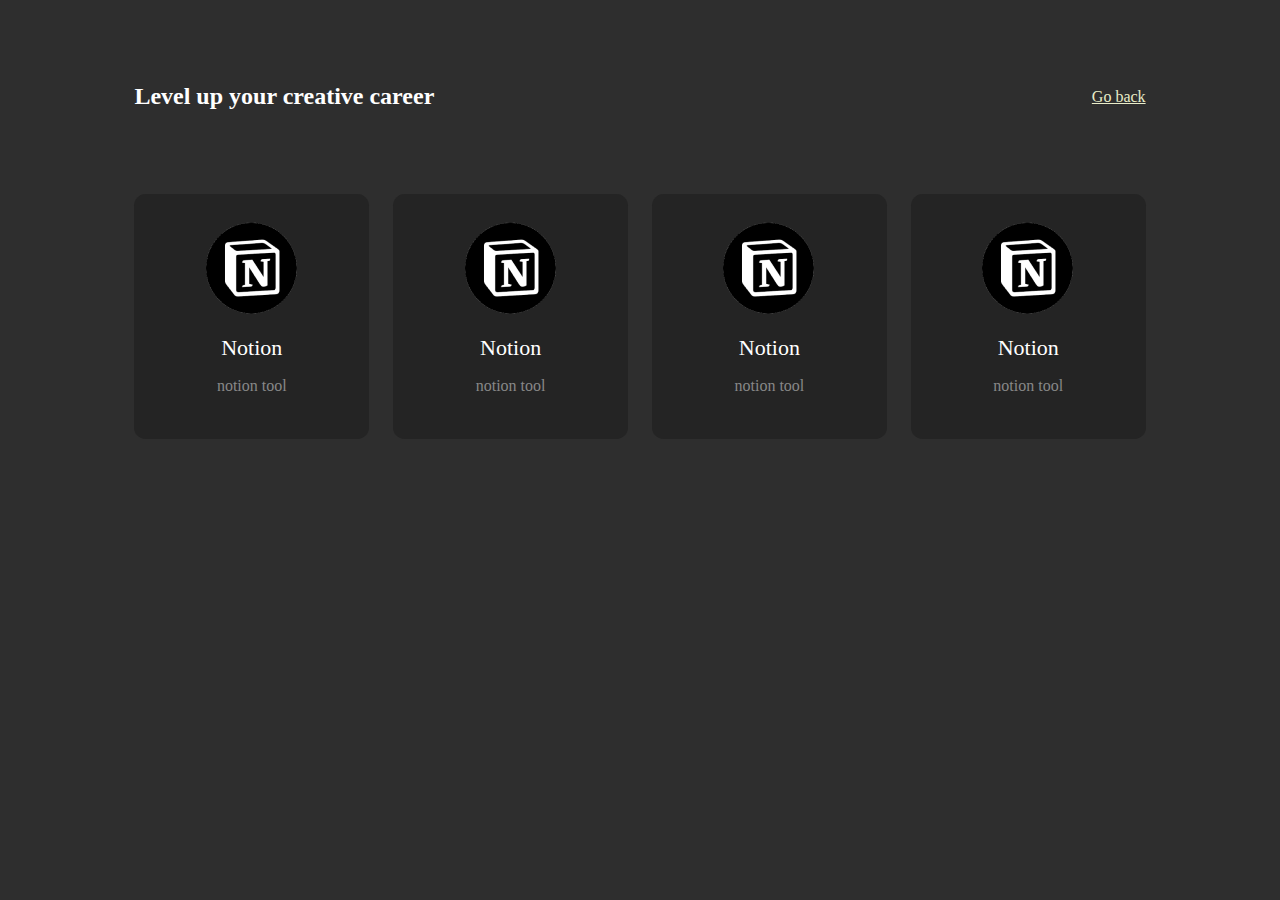
<file: tools.html>
<!DOCTYPE html>
<html lang="en">
<head>
    <meta charset="UTF-8">
    <meta http-equiv="X-UA-Compatible" content="IE=edge">
    <meta name="viewport" content="width=device-width, initial-scale=1.0">

    <title>favourite tools landing page</title>
    <link rel="stylesheet" href="css/main.css">

</head>
<body class="body">
    <section style="display:none" class="popup-screen">
      
      <!--popup starts here-->
        <div class="modal-base">
          <div>

            <!--popup header-->
            <div class="modal-header">
              <div class="popup-header">
                <img src="images/notion-icon.png" loading="lazy" width="60px" height="60px" alt="">
                <div class="popup-header-text">
                  <h3 class="item-name">Webflow</h3>
                  <p class="item-subtitle">Design tool</p>
                </div>
              </div>
              <a href="#" class="close-link-right w-inline-block">
                <div data-w-id="cf2d6783-f66c-ebe4-8bbb-9867834e34a0" class="icon-regular w-embed"><svg viewbox="0 0 24 24" fill="#2e2e2e" xmlns="http://www.w3.org/2000/svg">
                    <path d="M12.0002 10.586L16.9502 5.63599L18.3642 7.04999L13.4142 12L18.3642 16.95L16.9502 18.364L12.0002 13.414L7.05023 18.364L5.63623 16.95L10.5862 12L5.63623 7.04999L7.05023 5.63599L12.0002 10.586Z" fill= "#2e2e2e"></path>
                  </svg>
                </div>
              </a>
            </div>

            <!--divider-->
            <div class="line"></div>

            <!--popup main body-->
            <div class="description-block">
              
              <h4 class="item-desc">Description</h4>
            
              <!--no. of users tag-->
              <div class="users-tag"><img src="images/users-icon.png" loading="lazy" width="18" height="18" alt="">
                <p class="item-user-text">6M+ users</p>
              </div>
            </div>
            <p>Notion is a project management and note-taking software platform designed to help members of companies or organizations coordinate deadlines, objectives, and assignments for greater efficiency and productivity.</p>
            <div class="tool-website-div">
              <div">Website</div>
              <p class="item-email">Websitelinkgoeshere.com</p>
            </div>

            <a href="#" class="secondary-cta w-inline-block">
              <h4>View next tool</h4>
              <div class="icon-right w-embed"><svg width="32" height="32" viewbox="0 0 24 24" fill="#717A29"  xmlns="http://www.w3.org/2000/svg">
                  <path d="M12 11V8L16 12L12 16V13H8V11H12ZM12 2C17.52 2 22 6.48 22 12C22 17.52 17.52 22 12 22C6.48 22 2 17.52 2 12C2 6.48 6.48 2 12 2ZM12 20C16.42 20 20 16.42 20 12C20 7.58 16.42 4 12 4C7.58 4 4 7.58 4 12C4 16.42 7.58 20 12 20Z" fill="#717A29"></path>
                </svg></div>
            </a>
            
          </div>
        </div>
        
      </div>
    </section>

    <!--tools setion start here-->
    <section class="tools">
        
        <div class="integrations-container">
        <div class="title-wrap">
          <h2 class="heading">Level up your creative career</h2>
          <a href="index.html" class="link">Go back</a>
        </div>

        <!--tools grid start here-->
        <div id="tools-grid-layout" class="tools-grid">
          <div id="tool-card-id" href="#" class="tool-card-styling button" data-key="figma">
            <div class="tool-logo"><img src="images/notion-icon.png" loading="lazy" alt=""></div>
            <div class="toolcard-content">
              <div class="tool-title">Notion</div>
              <p class="tool-details">notion tool</p>
            </div>
          </div>


          <div id="tool-card-id" href="#" class="tool-card-styling button" data-key="notion">
            <div class="tool-logo"><img src="images/notion-icon.png" loading="lazy" alt=""></div>
            <div class="toolcard-content">
              <div class="tool-title">Notion</div>
              <p class="tool-details">notion tool</p>
            </div>
          </div>


          <div id="tool-card-id" href="#" class="tool-card-styling button" data-key="slack">
            <div class="tool-logo"><img src="images/notion-icon.png" loading="lazy" alt=""></div>
            <div class="toolcard-content">
              <div class="tool-title">Notion</div>
              <p class="tool-details">notion tool</p>
            </div>
          </div>


          <div id="tool-card-id" href="#" class="tool-card-styling button">
            <div class="tool-logo"><img src="images/notion-icon.png" loading="lazy" alt=""></div>
            <div class="toolcard-content">
              <div class="tool-title">Notion</div>
              <p class="tool-details">notion tool</p>
            </div>
          </div>

          
          
        </div>
      </div>
    </section>
    <script src="main.js" type="module" defer></script>
  </body>
  </html>
</file>
<file: css/main.css>
.body{background-color:#2e2e2e;color:#fff}.main-container{background-image:url(/favourite_tools_landing_Page-adding-preloader/images/start\ page.png);background-repeat:no-repeat,repeat;background-size:75%;background-position:center center;z-index:10}@media screen and (min-width: 768px){#tools-grid-layout{display:grid;grid-template-columns:repeat(auto-fit, minmax(170px, 1fr))}}.herosection{width:100vw;height:100vh;display:flex;flex-direction:column;justify-content:center;align-items:center;text-align:center}.popup-screen{background:rgba(46,46,46,.6);backdrop-filter:blur(10px)}.tools-grid{display:grid;grid-column:1fr,1fr,1fr,1fr;column-gap:24px}.tools{background-color:#2e2e2e}.integrations-container{margin-left:10%;margin-right:10%;margin-top:5%}.link{color:#e9edc9;text-decoration:underline}.link:hover{text-decoration:none}.title-wrap{display:flex;flex-direction:row;justify-content:space-between;align-items:center;padding:0px;margin-bottom:64px}.primary-button{display:flex;flex-direction:row;justify-content:space-between;align-items:center;padding:9.78408px 11.0071px 9.78408px 34.2443px;gap:18.35px;position:relative;width:319px;height:76.78px;background:#747474;box-shadow:0px 14.6761px 29.3522px rgba(0,0,0,.18);border-radius:61.1505px;font-size:1.125rem;color:#fff}.primary-button:hover{background:#616161;box-shadow:none}.primary-button:active{background:#444;box-shadow:none}.secondary-cta{box-sizing:border-box;display:flex;flex-direction:row;justify-content:center;align-items:center;padding:7.94053px 13.8959px;gap:7.94px;background:#e9edc9;border:1px solid #9fac39;border-radius:49.6283px;color:#717a29;width:auto;margin-top:48px}.icon-right{height:32px;width:32px;fill:#717a29}.modal-base{width:40%;margin:0 auto;background:#fff;border-radius:24px;padding:35px;border-radius:20px/50px;background-clip:padding-box;color:#2e2e2e}.popup-header{display:flex;flex-direction:row;align-items:center;padding:0px;gap:15px}.modal-header{display:flex;flex-direction:row;justify-content:space-between;align-items:center;padding:0px;gap:14.83px}.popup-header-text{display:flex;flex-direction:column;justify-content:center;align-items:flex-start;padding:0px}.line{border:1px solid #8e8e8e;height:1px}.icon-regular{width:32px;height:32px;fill:#2e2e2e}.description-block{display:flex;flex-direction:row;justify-content:space-between;align-items:center;padding:0px;gap:73px}.users-tag{display:flex;flex-direction:row;justify-content:center;align-items:center;padding:6.64516px 11.629px;gap:6.65px;background:#ebebeb;border-radius:41.5323px}.icon-right{height:32px;width:32px;fill:#717a29}.tool-card-styling{display:flex;flex-direction:column;align-items:center;padding:28px 17.2987px;gap:17.3px;background:#242424;border-radius:11.5325px}.tool-card-styling:hover{background:#333;border:2px solid #bcbcbc;box-shadow:12px 12px 32px rgba(70,70,70,.25);cursor:pointer}.tool-title{font-size:1.375rem}.tool-details{font-size:1rem;color:#888}.toolcard-content{display:flex;flex-direction:column;align-items:center}/*# sourceMappingURL=main.css.map */
</file>
